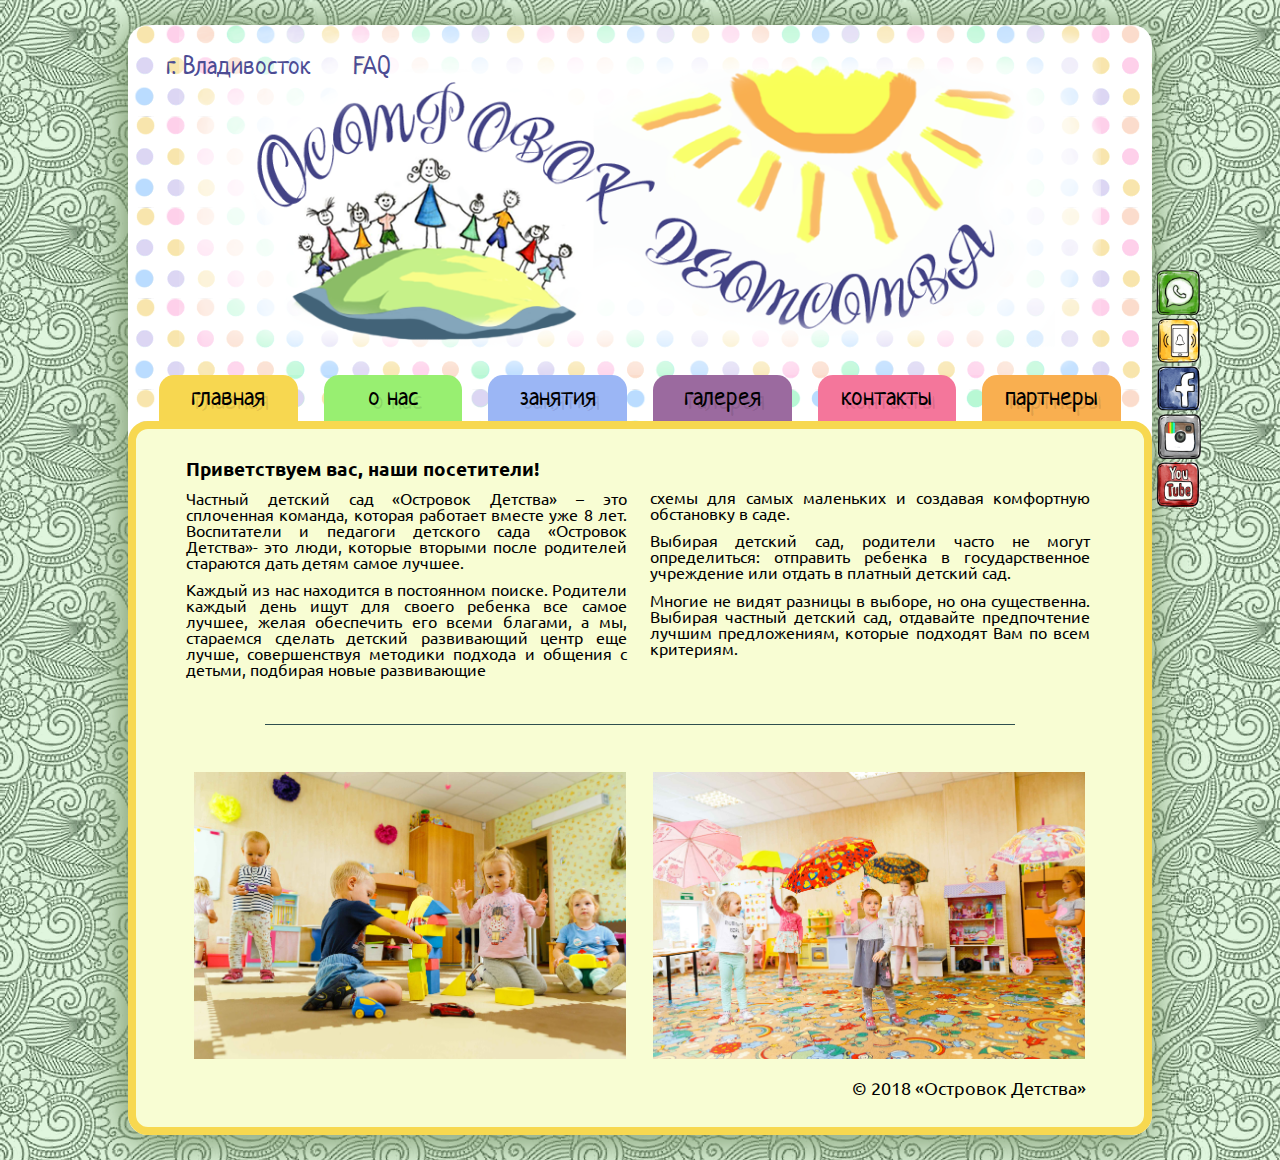
<file: index.html>
<!doctype html>
<html>
    <head>
        <title>Частный детский сад Островок детства во Владивостоке. Детское развитие. Ostrovok detstva kindergarten.</title>
        <meta name="Description" content="Почему лучше выбрать частный детский сад Островок детства, описание, контакты. Детское развитие во Владивостоке " />
        <link rel="stylesheet" type="text/css" href="css/style.css">
        <link rel="stylesheet" type="text/css" href="css/reset.css">
        <link href="https://fonts.googleapis.com/css?family=Neucha" rel="stylesheet">
        <link href="https://fonts.googleapis.com/css?family=IBM+Plex+Sans" rel="stylesheet">
        <link href="https://fonts.googleapis.com/css?family=Ubuntu" rel="stylesheet">
        <link rel="icon" href="https://www.favicon.cc/logo3d/916041.png">
        <meta charset="utf-8">
        <meta name="viewport" content="width=device-width, initial-scale=1.0">
    </head>
    <body>
      <div class="blanket">
        <div class="wrapper"> 
          <div class="page">
            <img class="img_header" src="img/main-pic.png" alt="Head picture"/>
            <div class="top_line">
                <p class="faq">г. Владивосток</p>
                <a class="faq" href="#">FAQ</a>
            </div>
            <nav id="main-nav">
              <a class="nav_button box1" href="main/index.html">главная</a>
              <a class="nav_button box2" href="about/index.html">о нас</a>
              <a class="nav_button box3" href="lessons/index.html">занятия</a>
              <a class="nav_button box4" href="gallery/index.html">галерея</a>
              <a class="nav_button box5" href="contacts/index.html">контакты</a>
              <a class="nav_button box6" href="partners/index.html">партнеры</a>
            </nav>
            <div class="content border-style1 main_content">
              <div class="content_text">
                <div class="left_col">
                    <p class="greeting">Приветствуем вас, наши посетители!</p>

                    <p>Частный детский сад «Островок Детства» – это сплоченная команда, которая работает вместе уже 8 лет. Воспитатели и педагоги детского сада «Островок Детства»- это люди, которые вторыми после родителей стараются дать детям самое лучшее.</p>

                    <p>Каждый из нас находится в постоянном поиске. Родители каждый день ищут 
                    для своего ребенка все самое лучшее, желая обеспечить его всеми благами, а 
                    мы, стараемся сделать детский развивающий центр еще лучше, совершенствуя 
                    методики подхода и общения с детьми, подбирая новые развивающие</p>
                </div>
                <div class="right_col">
                    <p>схемы для самых маленьких и создавая комфортную обстановку в саде.</p>
                    <p>Выбирая детский сад, родители часто не могут определиться: отправить ребенка 
                    в государственное учреждение или отдать в платный детский сад. </p> 
                    <p>Многие не видят разницы в выборе, но она существенна. Выбирая частный детский сад, отдавайте предпочтение лучшим предложениям, которые подходят Вам по всем 
                    критериям.</p>
                </div>
                <div class="line"></div>
                <img  class="content_image" src="img/det1.jpg" alt="детский сад Островок детства" />
                <img  class="content_image" src="img/det2.jpg" alt="детский сад Островок детства" />
                <footer>
                    <p class="footer">© 2018 «Островок Детства»</p>  
              </footer>
              </div>
            </div>
          </div>
        </div>
          <div class="tele_header">
            <a href="https://api.whatsapp.com/send?phone=+79247304977&text=" target="_blank"><img class="w-icon i-size" src="img/whatsapp.png" alt="whatsapp" height="45px"></a>
            <a href="contacts/index.html"><img class="inst-you i-size" src="img/phone.png" alt="phone icon" height="45px" /></a>
            <a href=""><img class="fa-icon i-size" src="img/facebook-i.png" alt="facebook-icon" height="45px"></a>
            <a href="https://www.instagram.com/ostrovok_detstva/" target="_blank"><img class="inst-you i-size" src="img/insta.png" alt="insta-icon" height="45px"></a>
            <a href=""><img class="inst-you i-size" src="img/youtub.png" alt="youtube-icon" height="45px"></a>
          </div>
      </div>
  </body>
</html>
</file>
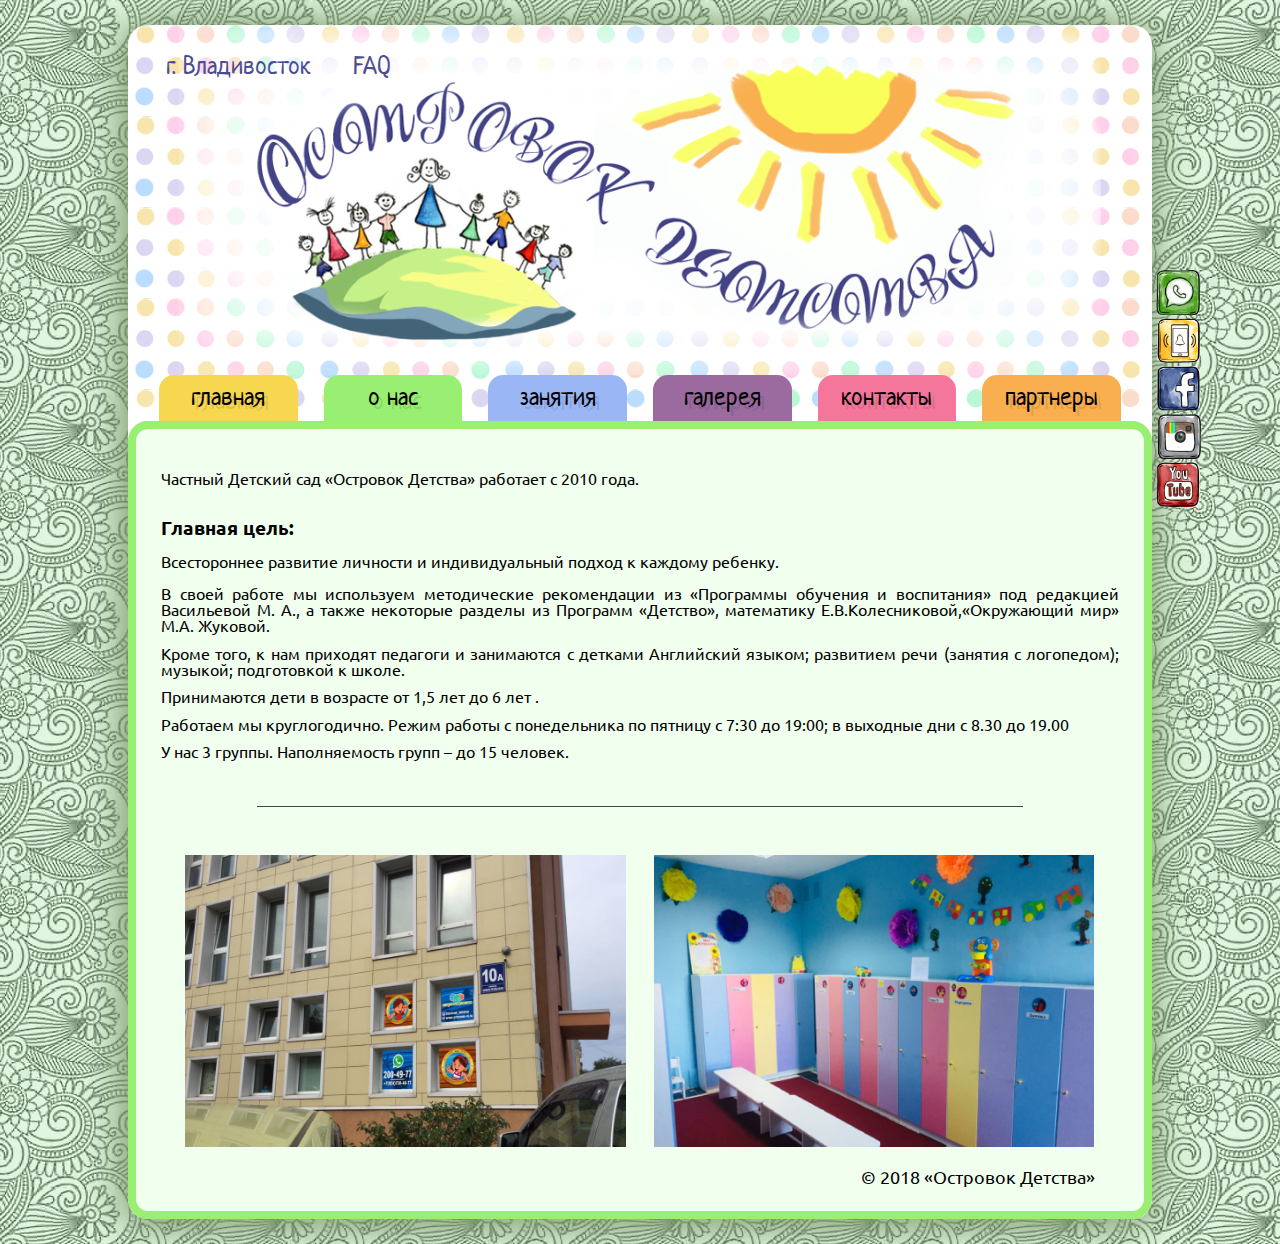
<file: about/index.html>
<!doctype html>
<html>
    <head>
        <title>Частный детский сад Островок детства во Владивостоке. Детское развитие. О нас. Ostrovok detstva kindergarten.е</title>
        <link rel="stylesheet" type="text/css" href="../css/style.css">
        <link rel="stylesheet" type="text/css" href="../css/reset.css">
        <link href="https://fonts.googleapis.com/css?family=Neucha" rel="stylesheet">
        <link href="https://fonts.googleapis.com/css?family=IBM+Plex+Sans" rel="stylesheet">
        <link href="https://fonts.googleapis.com/css?family=Ubuntu" rel="stylesheet">
        <link rel="icon" href="https://www.favicon.cc/logo3d/916041.png">
        <meta charset="utf-8">
        <meta name="viewport" content="width=device-width, initial-scale=1.0">
    </head>
    <body>
        <div class="blanket">
            <div class="wrapper"> 
                <div class="page">
                    <img class="img_header" src="../img/main-pic.png" alt="Head picture"/>
                    <div class="top_line">
                        <p class="faq">г. Владивосток</p>
                        <a class="faq" href="#">FAQ</a>
                   </div>
                    <nav id="main-nav">
                        <a class="nav_button box1" href="../main/index.html">главная</a>
                        <a class="nav_button box2" href="../about/index.html">о нас</a>
                        <a class="nav_button box3" href="../lessons/index.html">занятия</a>
                        <a class="nav_button box4" href="../gallery/index.html">галерея</a>
                        <a class="nav_button box5" href="../contacts/index.html">контакты</a>
                        <a class="nav_button box6" href="../partners/index.html">партнеры</a>
                    </nav>
                    <div class="content border-style2" id="back-colour">
                        <div class="content_text" id="text-position">
                            <br>
                            <p>Частный Детский сад «Островок Детства» работает с 2010 года.</p><br><br>
                            <p class="greeting">Главная цель:</p><br>
                
                            <p>Bсестороннее развитие личности и индивидуальный подход к каждому ребенку.</p>
                
                            <br>
                            <p>В своей работе мы используем методические рекомендации из «Программы обучения и воспитания» под редакцией Васильевой М. А., а также некоторые разделы из Программ «Детство», математику Е.В.Колесниковой,«Окружающий мир» М.А. Жуковой.</p>

                            <p>Кроме того, к нам приходят педагоги и занимаются с детками Английский языком; развитием речи (занятия с логопедом); музыкой; подготовкой к школе.</p>

                            <p>Принимаются дети в возрасте от 1,5 лет до 6 лет .</p>
                            <p>Работаем мы круглогодично.
                            Режим работы с понедельника по пятницу с 7:30 до 19:00; в выходные дни с 8.30 до 19.00</p>
                            <p>У нас 3 группы. Наполняемость групп – до 15 человек.</p>
                            <div class="line"></div>
                                <img  class="content_image" src="../img/exterior.png" alt="kid with colorful hands" />
                                <img  class="content_image" src="../img/interior.png" alt="kid with colorful hands" />
                            <footer>
                                <p class="footer">© 2018 «Островок Детства»</p>  
                            </footer>
                        </div>
                    </div>
                </div>
            </div>
        </div>
            <div class="tele_header">
                <a href="https://api.whatsapp.com/send?phone=+79247304977&text=" target="_blank"><img class="w-icon i-size" src="../img/whatsapp.png" alt="whatsapp" height="45px"></a>
                <a href="../contacts/index.html"><img class="inst-you i-size" src="../img/phone.png" alt="phone icon" height="45px" /></a>
                <a href=""><img class="fa-icon i-size" src="../img/facebook-i.png" alt="facebook-icon" height="45px"></a>
                <a href="https://www.instagram.com/ostrovok_detstva/" target="_blank"><img class="inst-you i-size" src="../img/insta.png" alt="insta-icon" height="45px"></a>
                <a href=""><img class="inst-you i-size" src="../img/youtub.png" alt="youtube-icon" height="45px"></a>
            </div>
    </body>
</html>
</file>
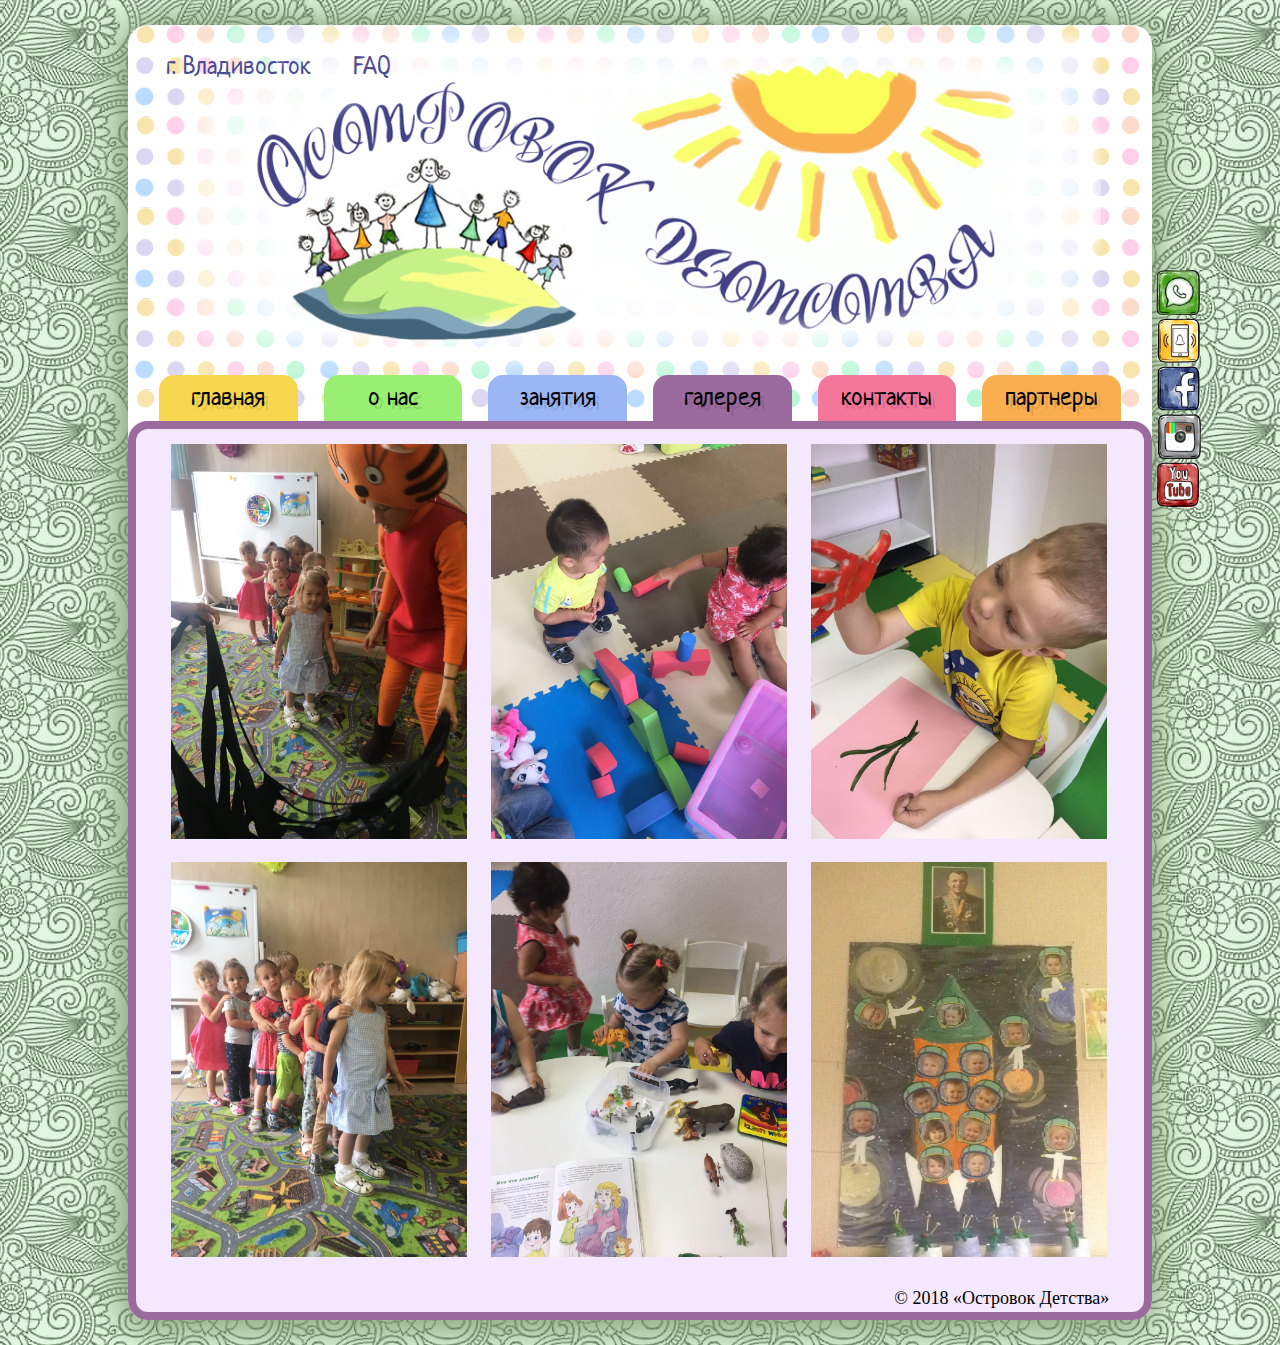
<file: gallery/index.html>
<!doctype html>
<html>
    <head>
        <title>Частный детский сад Островок детства во Владивостоке. Детское развитие. Галерея. Ostrovok detstva kindergarten.</title>
        <meta name="Description" content="Почему лучше выбирать частные детский сад Островок детства, галерея. " />
        <link rel="stylesheet" type="text/css" href="../css/style.css">
        <link rel="stylesheet" type="text/css" href="../css/reset.css">
        <link href="https://fonts.googleapis.com/css?family=Neucha" rel="stylesheet">
        <link href="https://fonts.googleapis.com/css?family=IBM+Plex+Sans" rel="stylesheet">
        <link href="https://fonts.googleapis.com/css?family=Ubuntu" rel="stylesheet">
        <link rel="icon" href="https://www.favicon.cc/logo3d/916041.png">
        <meta charset="utf-8">
        <meta name="viewport" content="width=device-width, initial-scale=1.0">
    </head>
    <body>
        <div class="blanket">
            <div class="wrapper" id="correction"> 
                <div class="page">
                    <img class="img_header" src="../img/main-pic.png" alt="Head picture"/>
                    <div class="top_line">
                        <p class="faq">г. Владивосток</p>
                        <a class="faq" href="#">FAQ</a>
                    </div>
                    <nav id="main-nav">
                        <a class="nav_button box1" href="../main/index.html">главная</a>
                        <a class="nav_button box2" href="../about/index.html">о нас</a>
                        <a class="nav_button box3" href="../lessons/index.html">занятия</a>
                        <a class="nav_button box4" href="../gallery/index.html">галерея</a>
                        <a class="nav_button box5" href="../contacts/index.html">контакты</a>
                        <a class="nav_button box6" href="../partners/index.html">партнеры</a>
                    </nav>
                    <div class="content border-style4" id="background-colour4">
                        <div class="main_content">
                            <figure class="gallery">
                               <img src="../img/kids1.jpg" alt="lessons with teacher" />
                               <img src="../img/kids2.jpg" alt="lessons with teacher" />
                               <img src="../img/kids3.jpg" alt="lessons with teacher" />  
                               <img src="../img/kids4.jpg" alt="lessons with teacher" />
                               <img src="../img/kids5.jpg" alt="lessons with teacher" />
                               <img src="../img/kids6.png" alt="lessons with teacher" />
                            </figure>
                            <footer>
                                <p class="footer">© 2018 «Островок Детства»</p>  
                            </footer>
                        </div>
                    </div>
                </div>
            </div>
            <div class="tele_header">
                <a href="https://api.whatsapp.com/send?phone=+79247304977&text=" target="_blank"><img class="w-icon i-size" src="../img/whatsapp.png" alt="whatsapp" height="45px"></a>
                <a href="../contacts/index.html"><img class="inst-you i-size" src="../img/phone.png" alt="phone icon" height="45px" /></a>
                <a href=""><img class="fa-icon i-size" src="../img/facebook-i.png" alt="facebook-icon" height="45px"></a>
                <a href="https://www.instagram.com/ostrovok_detstva/" target="_blank"><img class="inst-you i-size" src="../img/insta.png" alt="insta-icon" height="45px"></a>
                <a href=""><img class="inst-you i-size" src="../img/youtub.png" alt="youtube-icon" height="45px"></a>
            </div>
        </div>
    </body>
</html>
</file>
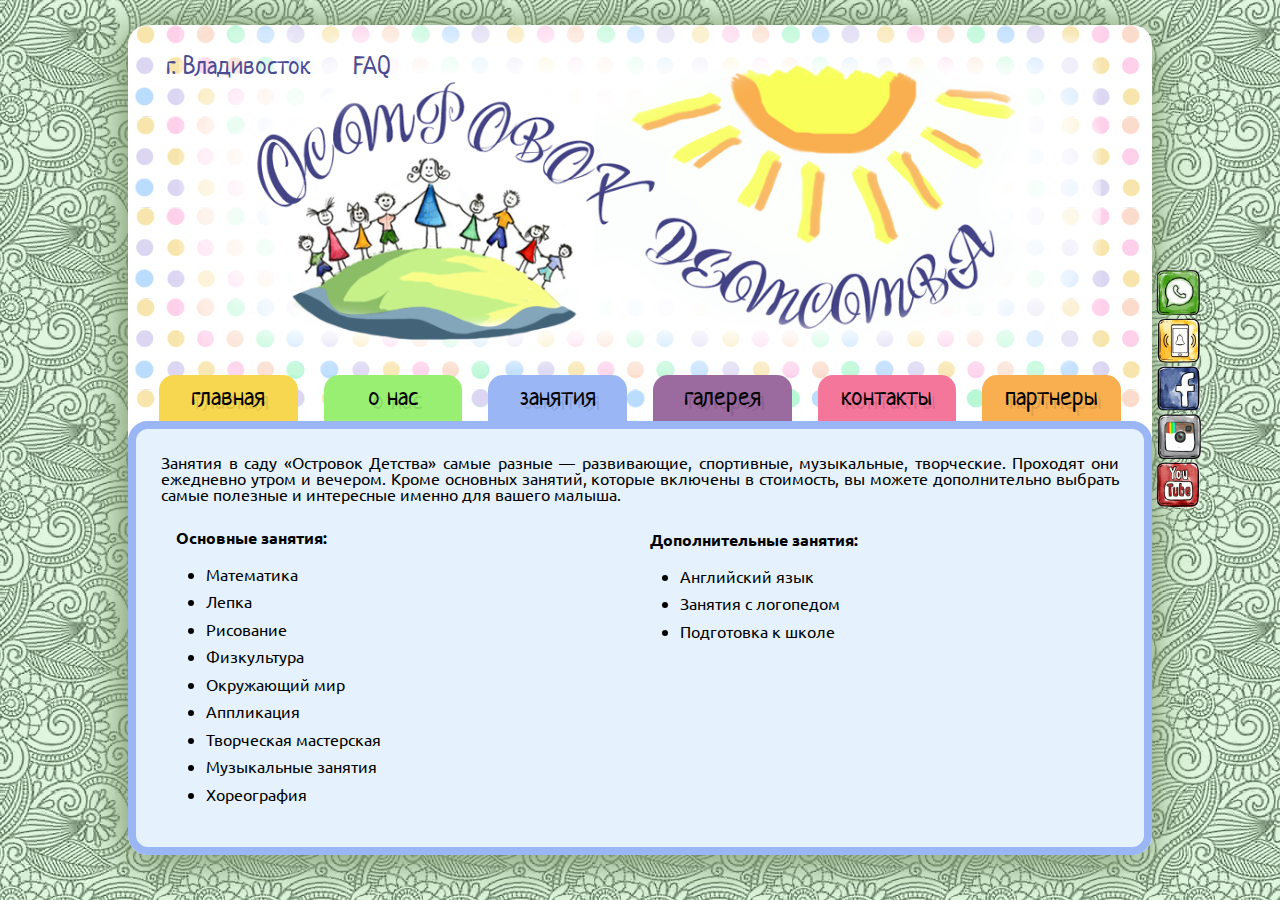
<file: lessons/index.html>
<!doctype html>
<html>
    <head>
        <title>Частный детский сад Островок детства во Владивостоке. Детское развитие. Занятия. Ostrovok detstva kindergarten.</title>
        <meta name="Description" content="Почему лучше выбирать частные детский сад Островок детства, описание. " />
        <link rel="stylesheet" type="text/css" href="../css/style.css">
        <link rel="stylesheet" type="text/css" href="../css/reset.css">
        <link href="https://fonts.googleapis.com/css?family=Neucha" rel="stylesheet">
        <link href="https://fonts.googleapis.com/css?family=IBM+Plex+Sans" rel="stylesheet">
        <link href="https://fonts.googleapis.com/css?family=Ubuntu" rel="stylesheet">
        <link rel="icon" href="https://www.favicon.cc/logo3d/916041.png">
        <meta charset="utf-8">
        <meta name="viewport" content="width=device-width, initial-scale=1.0">
    </head>
    <body>
        <div class="blanket">
            <div class="wrapper"> 
                <div class="page">
                    <img class="img_header" src="../img/main-pic.png" alt="Head picture"/>
                    <div class="top_line">
                        <p class="faq">г. Владивосток</p>
                        <a class="faq" href="#">FAQ</a>
                    </div>
                    <nav id="main-nav">
                        <a class="nav_button box1" href="../main/index.html">главная</a>
                        <a class="nav_button box2" href="../about/index.html">о нас</a>
                        <a class="nav_button box3" href="../lessons/index.html">занятия</a>
                        <a class="nav_button box4" href="../gallery/index.html">галерея</a>
                        <a class="nav_button box5" href="../contacts/index.html">контакты</a>
                        <a class="nav_button box6" href="../partners/index.html">партнеры</a>
                    </nav>
                    <div class="content border-style3" id="background-colour3">
                        <div class="content_text" id="text-position">
                            <p>Занятия в саду «Островок Детства» самые разные — развивающие, спортивные, музыкальные, творческие. Проходят они ежедневно утром и вечером. Кроме основных занятий, которые включены в стоимость, вы можете дополнительно выбрать самые полезные и интересные именно для вашего малыша.</p>
                            <div class="left_col" id="space">
                                <p class="strong">Основные занятия:</p>
                                <div class="ul-prop">
                                    <ul>
                                        <li>Математика</li>  
                                        <li>Лепка</li>
                                        <li>Рисование</li>  
                                        <li>Физкультурa</li>
                                        <li>Окружающий мир</li>  
                                        <li>Аппликация </li>
                                        <li>Творческая мастерская</li> 
                                        <li>Музыкальные занятия</li>
                                         <li>Хореография</li>
                                    </ul>
                                </div>
                            </div>
                            <div class="right_col">
                                <p class="strong">Дополнительные занятия:</p>

                                <div class="ul-prop">
                                    <ul>
                                        <li>Английский язык</li>  
                                        <li>Занятия с логопедом </li>
                                        <li>Подготовка к школе</li>  
                                    </ul>
                                </div>
                            </div>
                        </div>
                    </div>
                </div>
            </div>
                    <div class="tele_header">
                        <a href="https://api.whatsapp.com/send?phone=+79247304977&text=" target="_blank"><img class="w-icon i-size" src="../img/whatsapp.png" alt="whatsapp" height="45px"></a>
                        <a href="../contacts/index.html"><img class="inst-you i-size" src="../img/phone.png" alt="phone icon" height="45px" /></a>
                        <a href=""><img class="fa-icon i-size" src="../img/facebook-i.png" alt="facebook-icon" height="45px"></a>
                        <a href="https://www.instagram.com/ostrovok_detstva/" target="_blank"><img class="inst-you i-size" src="../img/insta.png" alt="insta-icon" height="45px"></a>
                        <a href=""><img class="inst-you i-size" src="../img/youtub.png" alt="youtube-icon" height="45px"></a>
                    </div>
        </div>
    </body>
</html>
</file>
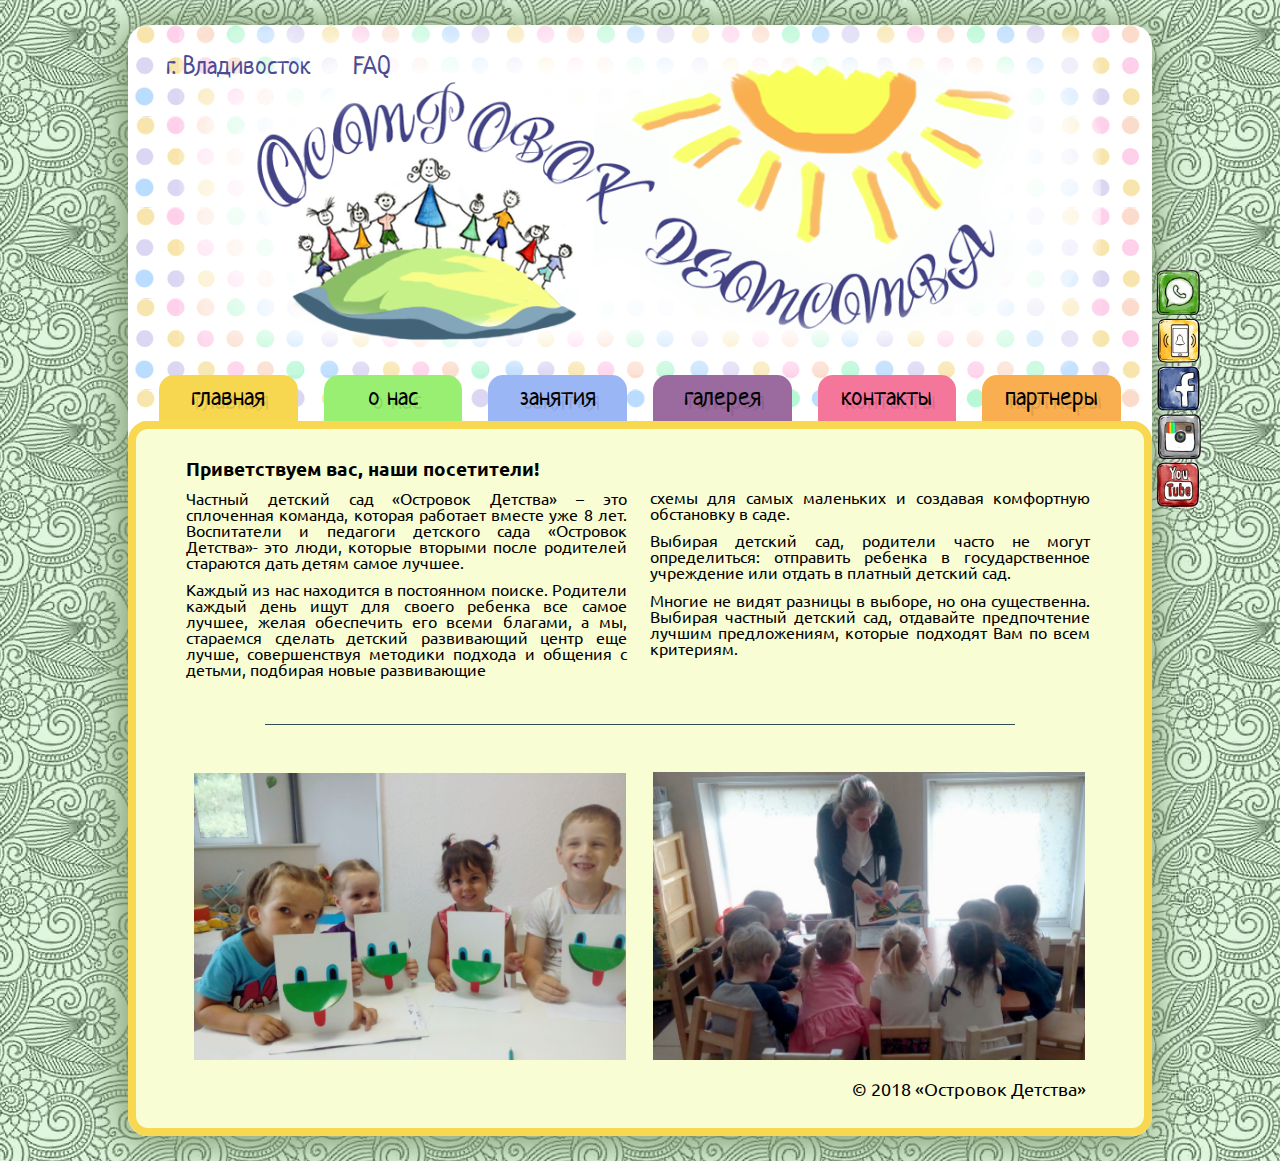
<file: main/index.html>
<!doctype html>
<html>
    <head>
        <title>Частный детский сад Островок детства во Владивостоке. Детское развитие. Ostrovok detstva kindergarten.</title>
        <meta name="Description" content="Почему лучше выбирать частные детский сад Островок детства, описание. " />
        <link rel="stylesheet" type="text/css" href="../css/style.css">
        <link rel="stylesheet" type="text/css" href="../css/reset.css">
        <link href="https://fonts.googleapis.com/css?family=Neucha" rel="stylesheet">
        <link href="https://fonts.googleapis.com/css?family=IBM+Plex+Sans" rel="stylesheet">
        <link href="https://fonts.googleapis.com/css?family=Ubuntu" rel="stylesheet">
        <link rel="icon" href="https://www.favicon.cc/logo3d/916041.png">
        <meta charset="utf-8">
        <meta name="viewport" content="width=device-width, initial-scale=1.0">
    </head>
    <body>
      <div class="blanket">
        <div class="wrapper"> 
          <div class="page">
            <img class="img_header" src="../img/main-pic.png" alt="Head picture"/>
            <div class="top_line">
                <p class="faq">г. Владивосток</p>
                <a class="faq" href="#">FAQ</a>
            </div>
            <nav id="main-nav">
              <a class="nav_button box1" href="../main/index.html">главная</a>
              <a class="nav_button box2" href="../about/index.html">о нас</a>
              <a class="nav_button box3" href="../lessons/index.html">занятия</a>
              <a class="nav_button box4" href="../gallery/index.html">галерея</a>
              <a class="nav_button box5" href="../contacts/index.html">контакты</a>
              <a class="nav_button box6" href="../partners/index.html">партнеры</a>
            </nav>
            <div class="content border-style1 main_content">
              <div class="content_text">
                <div class="left_col">
                    <p class="greeting">Приветствуем вас, наши посетители!</p>

                    <p>Частный детский сад «Островок Детства» – это сплоченная команда, которая работает вместе уже 8 лет. Воспитатели и педагоги детского сада «Островок Детства»- это люди, которые вторыми после родителей стараются дать детям самое лучшее.</p>

                    <p>Каждый из нас находится в постоянном поиске. Родители каждый день ищут 
                    для своего ребенка все самое лучшее, желая обеспечить его всеми благами, а 
                    мы, стараемся сделать детский развивающий центр еще лучше, совершенствуя 
                    методики подхода и общения с детьми, подбирая новые развивающие</p>
                </div>
                <div class="right_col">
                    <p>схемы для самых маленьких и создавая комфортную обстановку в саде.</p>
                    <p>Выбирая детский сад, родители часто не могут определиться: отправить ребенка 
                    в государственное учреждение или отдать в платный детский сад. </p> 
                    <p>Многие не видят разницы в выборе, но она существенна. Выбирая частный детский сад, отдавайте предпочтение лучшим предложениям, которые подходят Вам по всем 
                    критериям.</p>
                </div>
                <div class="line"></div>
                     <img  class="content_image" src="../img/125.png" alt="kid with colorful hands" />
                     <img  class="content_image" src="../img/children-raising-hands.png" alt="kid with colorful hands" />
                <footer>
                     <p class="footer">© 2018 «Островок Детства»</p>  
                </footer>
              </div>
            </div>
          </div>
        </div>
          <div class="tele_header">
            <a href="https://api.whatsapp.com/send?phone=+79247304977&text=" target="_blank"><img class="w-icon i-size" src="../img/whatsapp.png" alt="whatsapp" height="45px"></a>
            <a href="../contacts/index.html"><img class="inst-you i-size" src="../img/phone.png" alt="phone icon" height="45px" /></a>
            <a href=""><img class="fa-icon i-size" src="../img/facebook-i.png" alt="facebook-icon" height="45px"></a>
            <a href="https://www.instagram.com/ostrovok_detstva/" target="_blank"><img class="inst-you i-size" src="../img/insta.png" alt="insta-icon" height="45px"></a>
            <a href=""><img class="inst-you i-size" src="../img/youtub.png" alt="youtube-icon" height="45px"></a>
          </div>
      </div>
  </body>
</html>
</file>
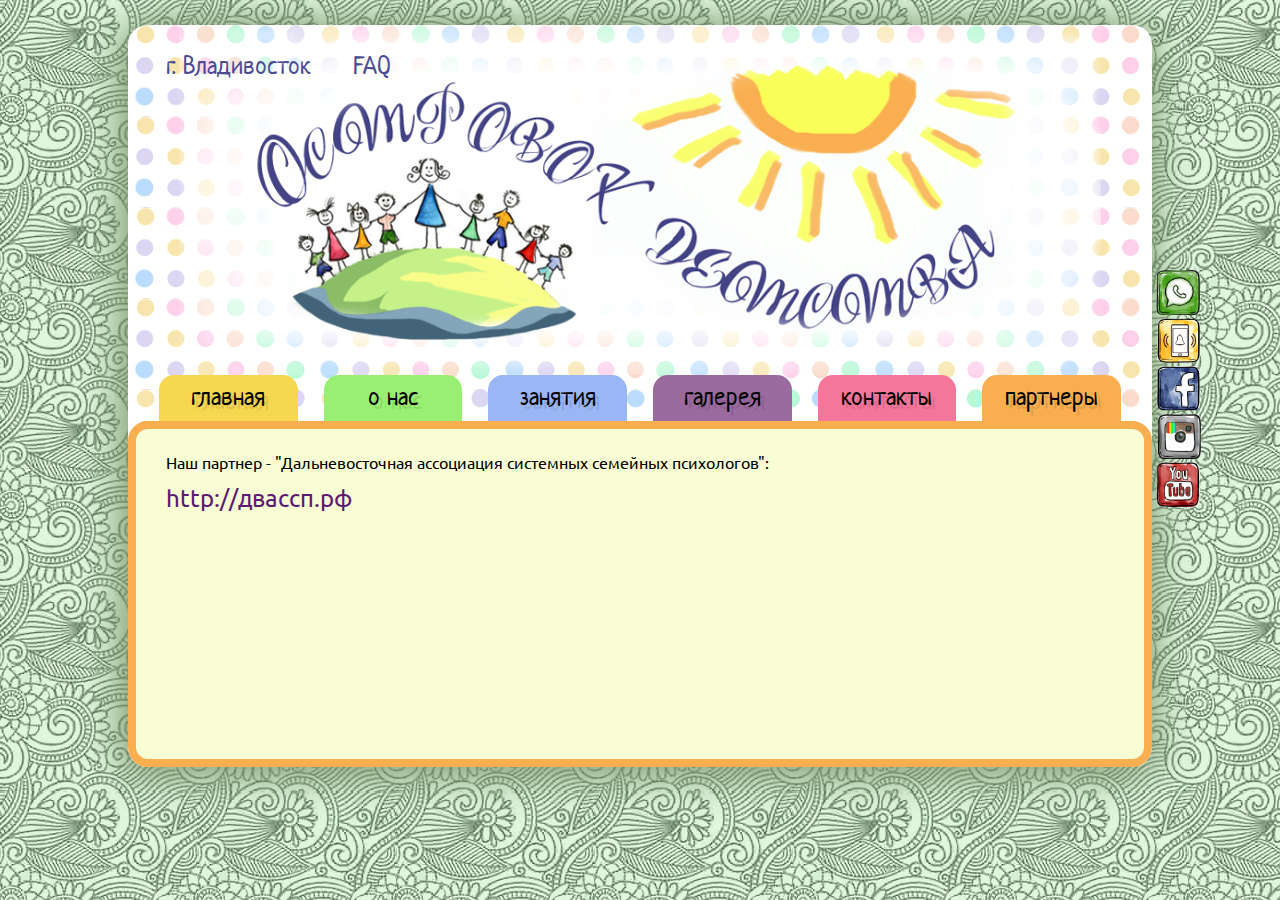
<file: partners/index.html>
<!doctype html>
<html>
    <head>
         <title>Частный детский сад Островок детства во Владивостоке. Детское развитие. Партнеры. Ostrovok detstva kindergarten.</title>
        <meta name="Description" content="Почему лучше выбирать частные детский сад Островок детства, описание. " />
         <link rel="stylesheet" type="text/css" href="../css/style.css">
         <link rel="stylesheet" type="text/css" href="../css/reset.css">
         <link href="https://fonts.googleapis.com/css?family=Neucha" rel="stylesheet">
         <link href="https://fonts.googleapis.com/css?family=IBM+Plex+Sans" rel="stylesheet">
         <link href="https://fonts.googleapis.com/css?family=Ubuntu" rel="stylesheet">
         <link rel="icon" href="https://www.favicon.cc/logo3d/916041.png">
         <meta charset="utf-8">
         <meta name="viewport" content="width=device-width, initial-scale=1.0">
    </head>
    <body>
        <div class="blanket">
            <div class="wrapper" id="correction"> 
                <div class="page">
                    <img class="img_header" src="../img/main-pic.png" alt="Head picture"/>
                    <div class="top_line">
                        <p class="faq">г. Владивосток</p>
                        <a class="faq" href="#">FAQ</a>
                    </div>
                    <nav id="main-nav">
                        <a class="nav_button box1" href="../main/index.html">главная</a>
                        <a class="nav_button box2" href="../about/index.html">о нас</a>
                        <a class="nav_button box3" href="../lessons/index.html">занятия</a>
                        <a class="nav_button box4" href="../gallery/index.html">галерея</a>
                        <a class="nav_button box5" href="../contacts/index.html">контакты</a>
                        <a class="nav_button box6" href="../partners/index.html">партнеры</a>
                    </nav>
                    <div class="content border-style6">
                        <div class="main_content " id="link-area">
                            <p>Наш партнер - "Дальневосточная ассоциация системных семейных психологов":</p><br>
                            <a class="link-style" href="http://двассп.рф">http://двассп.рф</a>
                        </div>
                    </div>
                </div>
            </div>
            <div class="tele_header">
            <a href="https://api.whatsapp.com/send?phone=+79247304977&text=" target="_blank"><img class="w-icon i-size" src="../img/whatsapp.png" alt="whatsapp" height="45px"></a>
            <a href="../contacts/index.html"><img class="inst-you i-size" src="../img/phone.png" alt="phone icon" height="45px" /></a>
            <a href=""><img class="fa-icon i-size" src="../img/facebook-i.png" alt="facebook-icon" height="45px"></a>
            <a href="https://www.instagram.com/ostrovok_detstva/" target="_blank"><img class="inst-you i-size" src="../img/insta.png" alt="insta-icon" height="45px"></a>
            <a href=""><img class="inst-you i-size" src="../img/youtub.png" alt="youtube-icon" height="45px"></a>
            </div>
        </div>
    </body>
</html>
</file>
<file: css/style.css>
body {
    background-image: url("../img/background.png");
    background-repeat: repeat;
    background-size: auto;
}

a {
    text-decoration: none;
    color: black;

}

p + p, li + li {
    margin-top: 11.5px;                           /*space between paragraphs*/
}
li {
    font-size: 14px;
    margin-left: 20px;
 }

.ul-prop {
    margin-left: 10px;
    padding: 20px;
    width: 100%;
}
.blanket{
    display: flex;
    justify-content:space-around;
    flex-wrap: wrap;
}
.wrapper {
    background-image: url("../img/dots.png");
    display: flex;
    /*border: 10px solid  goldenrod;*/          /*Removed border, used for Testing*/
    border-radius: 20px;
    
    min-height: 60vh;
    height: 40%;
    justify-content:space-around;
    max-width: 80%;
    margin: 25px auto;                        /*Added margin to auto, so it can center*/
    flex-wrap: wrap;
    box-shadow: -3px 3px 40px 5px #7b986d;                            /*Parts for Responsive Image*/
}

.page {
    width: 100%;
    min-width: 0;
    height: 98%/*Parts for Responsive Image*/
    /*margin: 5px;*/                                /*Parts for Responsive Image - But removed for the time being*/
}

#correction {
    width: 100%;
}



.tele_header {
    display: flex;
    flex-direction: column;
    width: 5%;
    top: 30%;
    right: 4.7%;
    position: fixed;
    
}

.top_line {
    position: absolute;
    top: 6%;
    width: 30%;
}

.faq {
    margin-left: 10%;
    font-family: "Neucha";
    color: #4c4c94;
    font-size: 2vw;
    display: inline;
}
  
  
   
/* To make icons to become biger on hover*/

.w-icon {
    display: inline-block;
}
img.w-icon:hover, img.w-icon:active {height: 60px;}

.fa-icon {
}
img.fa-icon:hover, img.fa-icon:active {height: 60px;}
.inst-you{

}
img.inst-you:hover, img.inst-you:active {height: 60px;}

/*Responsive Image with Flexbox.*/
.img_header {
    display: block;
    margin-left: auto;
    margin-right: auto;
    /*width: 200vh;*/                               /*Removed while the temporary fix is there*/
    max-width: 90%; 
    max-height: 450px;
    justify-content: space-around;
    width: 100%;                                    /*Could be a fix to a responsive image*/
    height: auto;                                   /*Could be a fix to a responsive image*/
}

#main-nav {
    display: flex;
    /*border: 5px solid  mediumslateblue ;*/         /*Removed border, used for Testing*/
    justify-content: space-around;
    flex-wrap: wrap;
    margin: 0px 18px;

}


.nav_button {
    color:black;
    font-size: 2vw;
    font-family: "Neucha";
    text-align: center;
    text-shadow: 4px 4px 0 rgba(0,0,0,0.1);
    padding: 10px;
    text-decoration: none;
    border-radius: 15px 15px 0px 0px;
    width: 12%;
}


.box1 { background:#f7d750;}
.box2 { background:#98ef71;}
.box3 { background:#9bb6f5;}
.box4 { background:#9b6a9f;}
.box5 { background:#f4769b;}
.box6 { background:#f9af50;}

.content {
    display: flex;
    justify-content: space-around;
    flex-wrap: nowrap;
    border-radius: 20px;
    /*width: 97%;*/
    height: 45%;
    background-color: #f8fdd3;
}
#back-colour {
    background-color: #f1ffef;
}

#background-colour2{
    background-color: #fff2fe;
}

#background-colour3{
    background-color: #e5f2fd;
}

#background-colour4 {
    background-color: #f4e8ff;
}
.border-style1 {
    border: 8px solid #f7d850 ;
    border-radius: 20px;
}

.border-style2 {
    border: 8px solid #98ef71; 
    border-radius: 20px;
}

.border-style3 {
    border: 8px solid #9bb6f5 ;
    border-radius: 20px;
}
.border-style4 {
    border: 8px solid #9b6a9f ;
    border-radius: 20px;
}
.border-style5 {
    border: 8px solid #f4769b ;
    border-radius: 20px;
}

.border-style6 {
    border: 8px solid #f9af50;
    border-radius: 20px;
}


/* Main section=================*/


.main_content {
    position: relative;
    padding: 5px 10px;
    /*margin: 5px;
    margin-left: 50px;*/
    

}

#link-area{
    height: 300px;
    width:100%;
    font-family: "Ubuntu";
    margin-top: 20px;
    margin-left: 20px;
}

.content_image {
    margin-top: 5%;
    margin-left: 2.5%;
    display: inline-block;
    max-width: 46%; 
    max-height: auto;
    width: 100%;                                    
    height: auto;
 

}
.left_col{
    width: 47%;
    padding-left: 1.6%;
    display: inline-block;
    font-family: "Ubuntu";
}

#space {
    margin-top: 28px;
}
.contact-header {
    margin-top: 20px;
    
}

.right_col{
    width: 47%;
    display: inline-block;
    vertical-align: top;
    padding-left: 2%;
    margin-top: 30px;
}
.content_text {
    display: inline-block;
    padding: 25px;
    font-family: "Ubuntu";
    text-align: justify;
}

.link-style {
    margin-top: 30px;
    font-size: 1.5em;
    color: #5c1a74;
}

.strong{
    font-weight: 1000;
}

.line-space {
    line-height: 17px;
    margin-left: 20px;
}

.contact-header {
    font-size: 1.5em;
    margin-bottom: 20px;
    text-align: none;
}
.greeting {
    font-size: 1.2em;
    font-weight: bold;
}
.line{
    width: 80%;
    height: 47px;
    border-bottom: 1px solid darkslategrey;
    margin-left: 10%;
    }
.email {
    font-weight: bold;
    margin-top: 20px;
}
.gallery {
    width: 100%;
    display: -webkit-flex; /* Safari */
    -webkit-align-items: center; /* Safari 7.0+ */
    display: flex;
    align-items: center;
    display: inline-block;
    padding-left:1.5%;
}

.gallery img {
    width: 30%;
    padding: 1%;
}

#map {
   width: 100%;
   height: 400px;
   background-color: grey;
   border-radius: 0 10px 10px 0;
 }

.footer {
    text-align: right;
    font-size: 2vh;
    padding-top: 2%;
    padding-right: 2.5%;
}



/*For mobile version===================*/


@media (max-width: 600px) {
    .img_header {
        margin-top: 5%;
    }
    #main-nav {
    display: flex;
    /*border: 5px solid  mediumslateblue ;*/         /*Removed border, used for Testing*/
    justify-content: space-around;
    flex-wrap: wrap;
    margin: 3px 18px;
    
}
    
.top_line {
    position: absolute;
    top:5%;
    width: 30%;
}

.faq {
    margin-left: 10%;
    font-family: "Neucha";
    color: #4c4c94;
    font-size: 4vw;
    display: block;
    margin-top: 3%;
}
.nav_button {
    color:black;
    font-size: 4vw;
    font-family: "Neucha";
    text-align: center;
    text-shadow: 4px 4px 0 rgba(0,0,0,0.1);
    padding: 10px;
    text-decoration: none;
    border-radius: 15px 15px 15px 15px;
    width: 25%;
}

.box1 { background:#f7d750;}
.box2 { background:#98ef71;}
.box3 { background:#9bb6f5;}
.box4 { background:#9b6a9f;}
.box5 { background:#f4769b;}
.box6 { background:#f9af50;}

.tele_header {
    width: 6%;
    top: 15%;
    right: 0.8em;
    position: fixed;
}

.i-size {
    height: 30px;
}

/* Making icons bigger for mobile version*/
.w-icon {
    display: inline-block;
}
img.w-icon:hover, img.w-icon:active {height: 40px;}

.fa-icon {
}
img.fa-icon:hover, img.fa-icon:active {height: 40px;}
.inst-you{

}
img.inst-you:hover, img.inst-you:active {height: 40px;}

.content {
    display: flex;
    justify-content: space-around;
    flex-wrap: nowrap;
    background-color: white;
    border: 8px solid ;
    border-radius: 20px;
    height:85%;
    background-color: #f8fdd3;
}
    .border-style1 {
        border-color: #f7d750;
    }
    .border-style2 {
        border-color:#98ef71;
    }
    
    .border-style5 {
        border-color:#f4769b;
    }
    
    .border-style3 {
        border-color: #9bb6f5;
    }
    
    .border-style4 {
        border-color: #9b6a9f;
    }
    .border-style6{
        border-color: #f9af50;
    }

.content_text {
    display: block;
    padding: 10px 10px 10px 8px;
    font-family: "Ubuntu";
    text-align: justify;
    margin-left: -1%;
    font-size: 0.8em;
    width: 100%;
    height: 48%
}
    #text-position{
        margin-left: 0;
        width: 90%;
    }
    .right_col{
    margin-top: 0px;
    width: 100%;
}
.content_image {
    margin-top: 6%;
    margin-left: 1%;
    display: block;
    max-width: 100%; 
    max-height: auto;                                    /*Could be a fix to a responsive image*/
    height: auto;
}

.line{
    width: 80%;
    height: 27px;
    border-bottom: 1px solid darkslategrey;
    margin-left: 10%;
    }
.left_col{
    padding: 1.6%;
    width: 100%;
    display: inline-block;
}
   .contact-header {
    font-size: 1.5em;
    margin-bottom: 20px;
    margin-left: 10px;
    text-align: none;
}

    .gallery {
    width: 100%;
    display: -webkit-flex; /* Safari */
    -webkit-align-items: center; /* Safari 7.0+ */
    display: flex;
    align-items: center;
    display: inline-block;
    padding-left:2%;
}

.gallery img {
    width: 45%;
    padding: 1%;
}

    
.email {
    font-weight: bold;
    margin-top: 20px;
    margin-left: 10px;
    margin-bottom: 20px;
}

.map-position {
    display: flex;
    margin-top: 265px;
    margin-left: -97%;
}
    #map {
   width: 100%;
   height: 400px;
   background-color: grey;
   border-radius: 0 0 10px 10px;
 }
    
 .footer {
    text-align: right;
    font-size: 2vh;
    padding-top: 3%;
  
}
    
/* making buttons wider for devices up to 400px*/
 @media (max-width: 400px) {
     .nav_button {
     color:black;
    font-size: 4vw;
    font-family: "Neucha";
    text-align: center;
    text-shadow: 4px 4px 0 rgba(0,0,0,0.1);
    padding: 10px;
    text-decoration: none;
    border-radius: 15px 15px 15px 15px;
    width: 40%;
     }     
 
}
</file>
